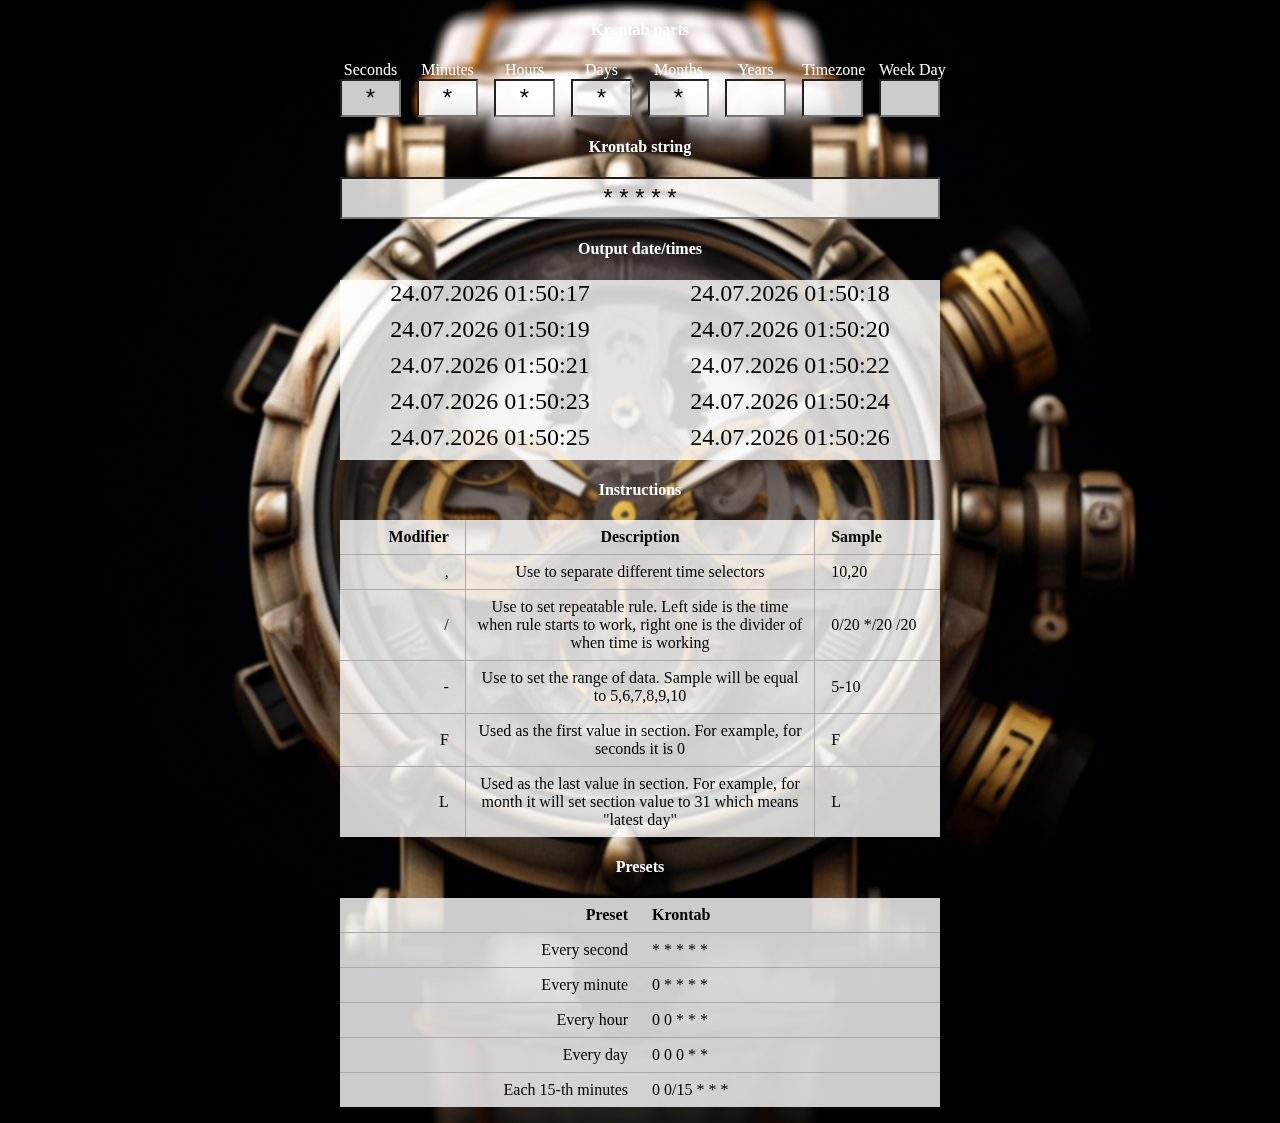
<file: index.html>
<!DOCTYPE html>
<html lang="en">
<head>
    <meta charset="UTF-8">
    <meta name="format-detection" content="telephone=no"/>
    <meta http-equiv="X-UA-Compatible" content="IE=edge"/>
    <meta name="HandheldFriendly" content="True"/>
    <meta name="robots" content="noindex,nofollow"/>
    <meta name="viewport" content="width=device-width, height=device-height, initial-scale=1.0, minimum-scale=1.0, maximum-scale=1.0, user-scalable=no"/>
    <title>Krontab Predictor</title>
    <link rel="stylesheet" type="text/css" href="css/root.css">
</head>
<body class="root">
<script type="application/javascript" src="krontab.predictor.js"></script>
</body>
</html>
</file>
<file: css/root.css>
.root {
    background-image: url("../img/background.png");
    background-repeat: no-repeat;
    background-position: center;
    background-size: cover;
    backdrop-filter: blur(1px);
    color: white;
}
</file>
